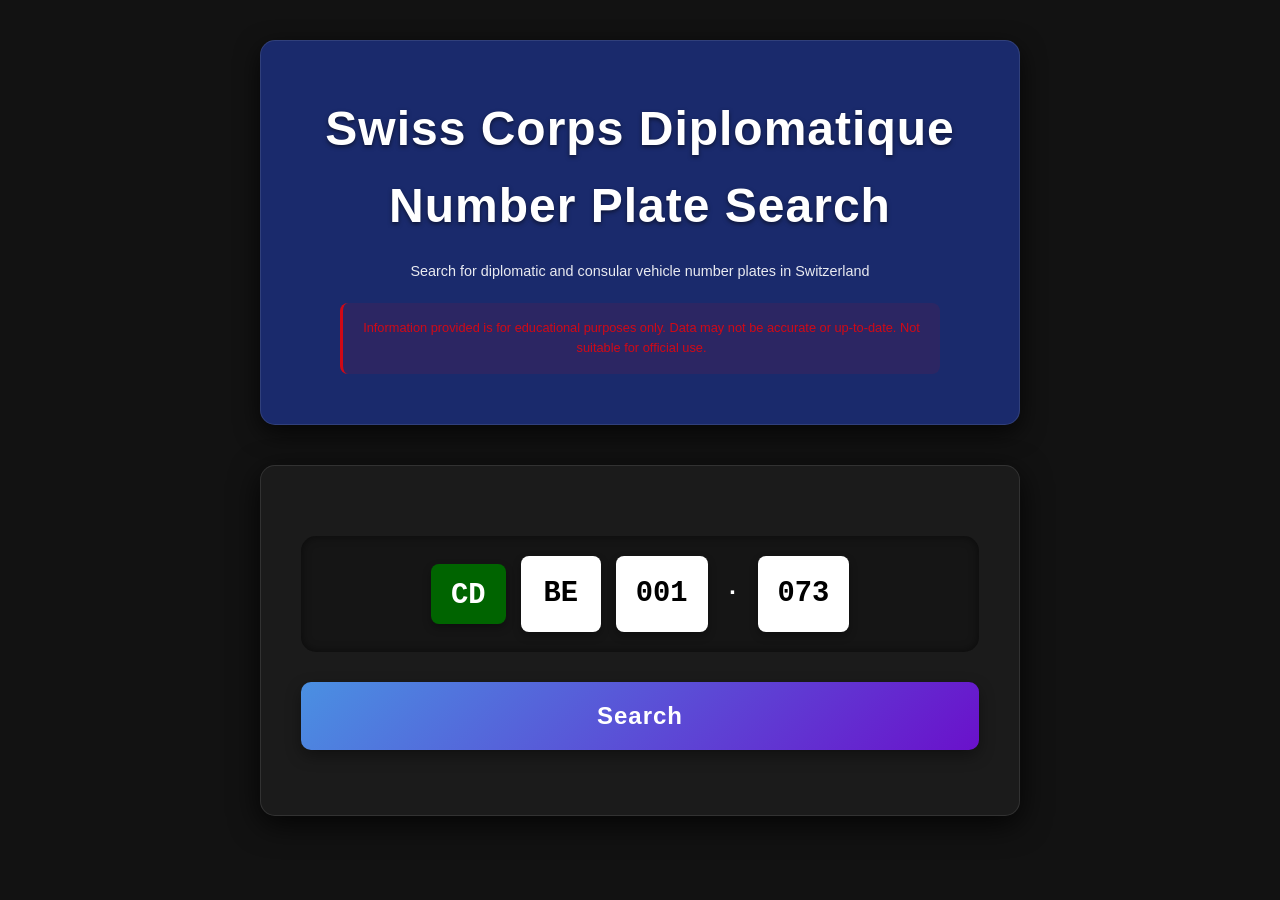
<file: index.html>
<!DOCTYPE html>
<html lang="en">
<head>
    <meta charset="UTF-8">
    <meta name="viewport" content="width=device-width, initial-scale=1.0">
    <title>CD Number Plate Search</title>
    <link rel="stylesheet" href="styles.css">
</head>
<body>
    <div class="container">
        <header>
            <h1>Swiss Corps Diplomatique Number Plate Search</h1>
            <p style="font-size: 0.9rem;">Search for diplomatic and consular vehicle number plates in Switzerland</p>
            <div class="disclaimer">Information provided is for educational purposes only. Data may not be accurate or up-to-date. Not suitable for official use.</div>
        </header>

        <main>
            <div class="search-box">
                <div class="input-group">
                    <div class="plate-display" id="plateTemplate">
                        <select class="plate-part plate-cd-select" id="cdSelect">
                            <option value="CD">CD</option>
                            <option value="CC">CC</option>
                            <option value="AT">AT</option>
                        </select>
                        <div class="plate-part plate-field" contenteditable="true" id="cantonField" data-position="1" maxlength="2">BE</div>
                        <div class="plate-part plate-field" contenteditable="true" id="firstNumberField" data-position="2" maxlength="3">01</div>
                        <div class="plate-part plate-dot">·</div>
                        <div class="plate-part plate-field" contenteditable="true" id="secondNumberField" data-position="3" maxlength="3">73</div>
                    </div>
                    <input type="hidden" id="plateInput">
                </div>

                <button id="searchBtn">Search</button>

                <div id="resultContainer" class="result-container">
                    <div id="resultContent"></div>
                </div>
            </div>
        </main>
    </div>

    <script src="script.js"></script>
</body>
</html>
</file>
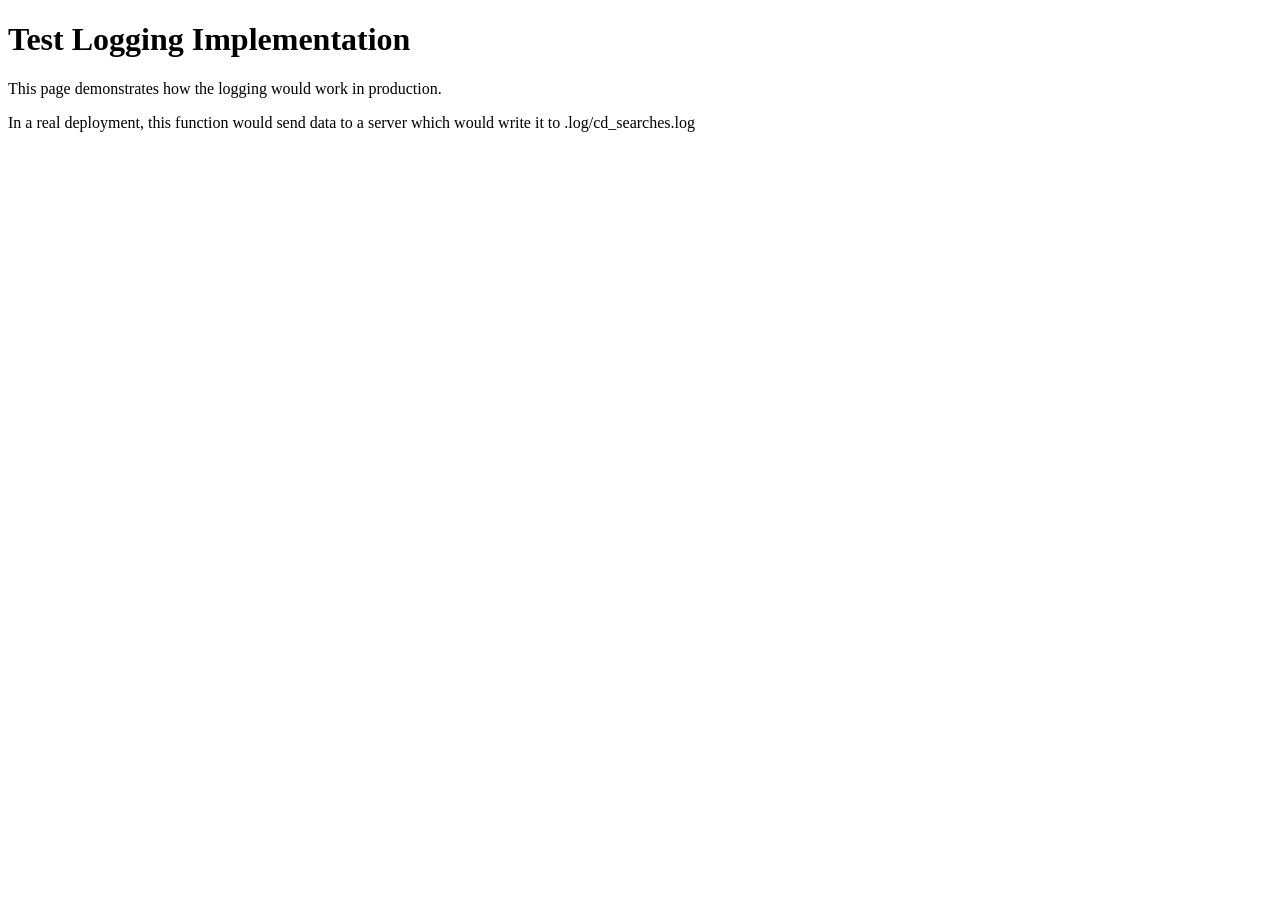
<file: test_logging.html>
<!DOCTYPE html>
<html>
<head>
    <title>Test Logging</title>
</head>
<body>
    <h1>Test Logging Implementation</h1>
    <p>This page demonstrates how the logging would work in production.</p>
    <p>In a real deployment, this function would send data to a server which would write it to .log/cd_searches.log</p>
    
    <script>
        // This demonstrates what would happen when search is performed
        console.log("=== Search Logging Demo ===");
        
        // Simulate a search with sample data  
        const sampleLogEntry = {
            timestamp: new Date().toISOString(),
            userAgent: navigator.userAgent,
            ipAddress: "192.168.1.100",
            geoLocation: "47.3769, 8.5417",
            searchQuery: "CD BE 001·073",
            rank: 1,
            country: "Switzerland"
        };
        
        console.log("Sample log entry that would be sent to server:", sampleLogEntry);
        console.log("Note: Actual file writing in .log/cd_searches.log would happen on server side");
    </script>
</body>
</html>
</file>
<file: styles.css>
/* Dark mode stylesheet for CD Number Plate Search */
* {
    margin: 0;
    padding: 0;
    box-sizing: border-box;
}

body {
    font-family: 'Segoe UI', Tahoma, Geneva, Verdana, sans-serif;
    background-color: #121212;
    color: #e0e0e0;
    line-height: 1.6;
    min-height: 100vh;
    padding: 20px;
}

.container {
    max-width: 800px;
    margin: 0 auto;
    padding: 20px;
}

header {
    text-align: center;
    padding: 50px 30px;
    background-color: #1a2a6c;
    color: white;
    border-radius: 15px;
    margin-bottom: 40px;
    box-shadow: 0 8px 25px rgba(0, 0, 0, 0.7);
    border: 1px solid rgba(255, 255, 255, 0.1);
}

header h1 {
    font-size: 3rem;
    margin-bottom: 15px;
    text-shadow: 0 2px 4px rgba(0, 0, 0, 0.5);
    letter-spacing: 1px;
}

header p {
    font-size: 1.3rem;
    opacity: 0.9;
    max-width: 600px;
    margin: 0 auto;
    margin-bottom: 20px;
}

.disclaimer {
    font-size: 0.8rem;
    color: #ff0000;
    opacity: 0.8;
    max-width: 600px;
    margin: 0 auto;
    padding: 15px;
    background: rgba(255, 0, 0, 0.1);
    border-radius: 8px;
    border-left: 3px solid #ff0000;
}

.search-box {
    background-color: rgba(30, 30, 30, 0.85);
    padding: 40px;
    border-radius: 15px;
    box-shadow: 0 8px 30px rgba(0, 0, 0, 0.8);
    margin-bottom: 40px;
    backdrop-filter: blur(10px);
    border: 1px solid rgba(255, 255, 255, 0.1);
}

.input-group {
    margin-bottom: 25px;
}

.input-group label {
    display: block;
    margin-bottom: 10px;
    font-weight: 600;
    font-size: 1.1rem;
}

#plateInput {
    width: 100%;
    padding: 15px;
    border: 2px solid #333;
    border-radius: 5px;
    background-color: #2d2d2d;
    color: white;
    font-size: 1.2rem;
    transition: all 0.3s ease;
}

.plate-display {
    display: flex;
    align-items: center;
    justify-content: center;
    gap: 15px;
    margin: 30px 0;
    padding: 20px;
    background-color: rgba(20, 20, 20, 0.7);
    border-radius: 15px;
    min-width: auto;
    box-shadow: inset 0 0 10px rgba(0, 0, 0, 0.5);
}

@media (max-width: 600px) {
    .plate-display {
        flex-wrap: wrap;
        gap: 10px;
        padding: 15px;
    }
    
    .plate-part {
        font-size: 1.4rem;
        min-width: 40px;
        padding: 8px;
    }
    
    .plate-cd-select {
        font-size: 1.4rem;
        padding: 12px 15px;
        min-width: 50px;
    }
    
    header {
        padding: 30px 15px;
    }
    
    header h1 {
        font-size: 2.2rem;
    }
}

.plate-part {
    font-family: 'Courier New', monospace;
    font-weight: bold;
    text-align: center;
}

.plate-cd-select {
    background-color: #006400;
    color: white;
    border: none;
    padding: 15px 20px;
    border-radius: 8px;
    min-width: 70px;
    font-size: 1.8rem;
    font-weight: bold;
    cursor: pointer;
    -webkit-appearance: none;
    -moz-appearance: none;
    appearance: none;
    box-shadow: 0 4px 8px rgba(0, 0, 0, 0.3);
    transition: all 0.3s ease;
    /* Match the height of other fields */
    height: 60px;
    line-height: 1.2;
    text-align: center;
    display: flex;
    align-items: center;
    justify-content: center;
}

.plate-cd-select:hover {
    background-color: #008000;
    transform: translateY(-2px);
}

.plate-field {
    background-color: white;
    color: black;
    padding: 15px 20px;
    border-radius: 8px;
    min-width: 80px;
    font-weight: bold;
    text-align: center;
    font-size: 1.8rem;
    resize: none;
    overflow: hidden;
    white-space: nowrap;
    box-shadow: 0 4px 8px rgba(0, 0, 0, 0.3);
    transition: all 0.3s ease;
}

.plate-field:hover {
    transform: translateY(-2px);
    box-shadow: 0 6px 12px rgba(0, 0, 0, 0.4);
}

.plate-dot {
    color: white;
    font-size: 1.5rem;
    font-weight: bold;
    min-width: 20px;
}

.input-group {
    text-align: center;
}

#plateInput {
    width: 100%;
    max-width: 600px;
    margin: 25px auto;
    padding: 20px;
    border: 2px solid #333;
    border-radius: 8px;
    background-color: rgba(45, 45, 45, 0.8);
    color: white;
    font-size: 1.5rem;
    transition: all 0.3s ease;
    box-shadow: inset 0 0 10px rgba(0, 0, 0, 0.5);
}

#plateInput:focus {
    outline: none;
    border-color: #4a90e2;
    box-shadow: 0 0 15px rgba(74, 144, 226, 0.5);
}

.format-hint {
    margin-top: 8px;
    font-size: 0.9rem;
    color: #888;
}

button {
    width: 100%;
    padding: 20px;
    background: linear-gradient(135deg, #4a90e2, #6a11cb);
    color: white;
    border: none;
    border-radius: 10px;
    font-size: 1.5rem;
    font-weight: bold;
    cursor: pointer;
    transition: all 0.3s ease;
    margin-bottom: 25px;
    box-shadow: 0 6px 15px rgba(0, 0, 0, 0.4);
    letter-spacing: 1px;
}

button:hover {
    transform: translateY(-3px);
    box-shadow: 0 8px 20px rgba(74, 144, 226, 0.6);
}

button:active {
    transform: translateY(0);
}

.result-container {
    background-color: transparent;
    border-radius: 0;
    padding: 0;
    min-height: auto;
    border: none;
    display: block;
}

.result-content {
    font-size: 1.3rem;
    line-height: 1.8;
}

.result-frame {
    background-color: rgba(30, 30, 30, 0.9);
    border-radius: 10px;
    padding: 20px;
    margin-bottom: 20px;
    box-shadow: 0 4px 15px rgba(0, 0, 0, 0.5);
    border: 1px solid #333;
}

.country-result {
    color: #4a90e2;
    font-weight: bold;
    margin-bottom: 10px;
    font-size: 1.4rem;
    text-align: center;
    padding: 15px;
    background-color: rgba(74, 144, 226, 0.15);
    border-radius: 8px;
}

.rank-result {
    font-size: 1.2rem;
    text-align: center;
    padding: 12px;
    margin-bottom: 10px;
    background-color: rgba(74, 144, 226, 0.1);
    border-radius: 8px;
}

.footer {
    text-align: center;
    padding: 25px;
    color: #888;
    font-size: 1rem;
    border-top: 1px solid rgba(255, 255, 255, 0.1);
    margin-top: 30px;
    background: rgba(20, 20, 20, 0.5);
    border-radius: 10px;
    backdrop-filter: blur(5px);
}

.prefix-explanation {
    background-color: rgba(50, 205, 50, 0.1);
    border: 1px solid #32CD32;
    border-radius: 5px;
    padding: 10px;
    margin-bottom: 15px;
    font-size: 1rem;
    color: #90ee90;
}

.error-message {
    color: #ff6b6b;
    font-weight: bold;
    padding: 10px;
    background-color: rgba(255, 107, 107, 0.1);
    border-radius: 5px;
    margin-top: 15px;
}

.success-message {
    color: #51cf66;
    font-weight: bold;
    padding: 10px;
    background-color: rgba(81, 207, 102, 0.1);
    border-radius: 5px;
    margin-top: 15px;
}

.loading {
    text-align: center;
    padding: 20px;
}

.loading::after {
    content: ".";
    animation: dots 1.5s infinite;
}

@keyframes dots {
    0%, 20% { content: "."; }
    40% { content: ".."; }
    60%, 100% { content: "..."; }
}

@media (max-width: 600px) {
    .container {
        padding: 10px;
    }
    
    header h1 {
        font-size: 2rem;
    }
    
    .search-box {
        padding: 20px;
    }
}
</file>
